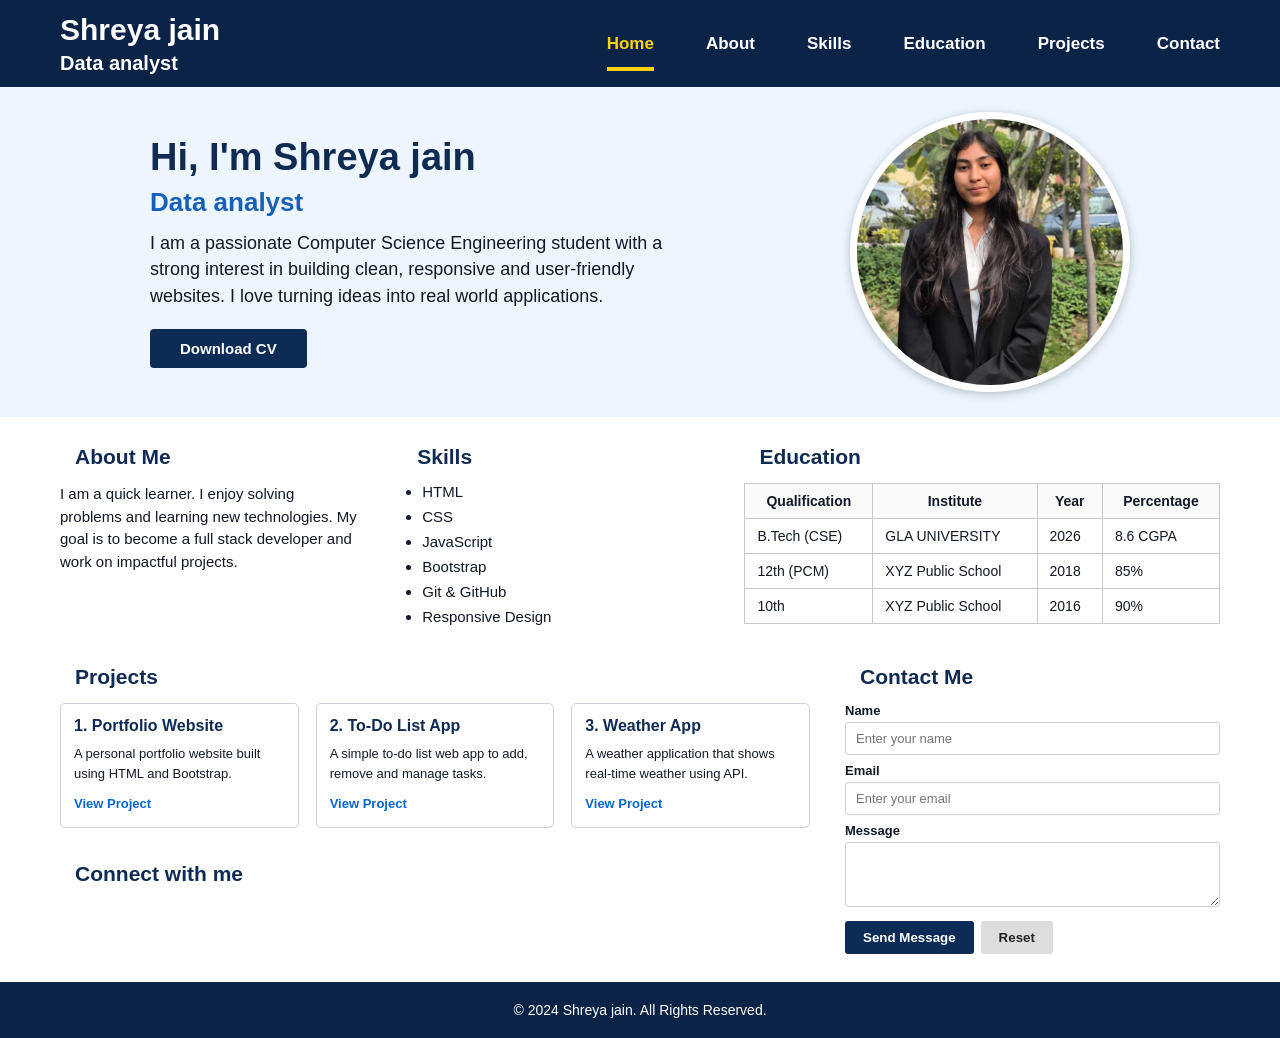
<file: Frontend_lab_Assignment1/portfolio.html>
<html>
<head>
    <title>Shreya jain - Portfolio</title>
    <link rel="stylesheet" href="portfolio.css">
</head>

<body>

	 <header>

        <div class="logo">
            <h1>Shreya jain</h1>
            <p>Data analyst</p>
        </div>

        <nav>
            <ul>
                <li><a href="#home" class="active">Home</a></li>
                <li><a href="#about">About</a></li>
                <li><a href="#skills">Skills</a></li>
                <li><a href="#education">Education</a></li>
                <li><a href="#projects">Projects</a></li>
                <li><a href="#contact">Contact</a></li>
            </ul>
        </nav>

    </header>


    <section class="hero" id="home">

        <div class="hero-content">

            <h1>Hi, I'm Shreya jain</h1>

            <h2>Data analyst</h2>

            <p>
                I am a passionate Computer Science Engineering student with a strong
                interest in building clean, responsive and
                user-friendly websites. I love turning ideas
                into real world applications.
            </p>

            <a href="#" class="cv-btn">Download CV</a>

        </div>


        <div class="hero-image">

            <img src="./portfolio.jpeg"
                alt="Shreya jain">

        </div>

    </section>

    <main class="container">

        <div class="top-section">

            <section class="about" id="about">

                <h2 class="section-title">
                    <i class="fa-solid fa-user"></i>
                    About Me
                </h2>

                <p>
                    I am a quick learner.
                    I enjoy solving problems and learning
                    new technologies. My goal is to become
                    a full stack developer and work on
                    impactful projects.
                </p>

            </section>


            <section class="skills" id="skills">

                <h2 class="section-title">
                    <i class="fa-solid fa-code"></i>
                    Skills
                </h2>

                <ul>
                    <li>HTML</li>
                    <li>CSS</li>
                    <li>JavaScript</li>
                    <li>Bootstrap</li>
                    <li>Git & GitHub</li>
                    <li>Responsive Design</li>
                </ul>

            </section>

            <section class="education" id="education">

                <h2 class="section-title">
                    <i class="fa-solid fa-graduation-cap"></i>
                    Education
                </h2>

                <table>

                    <thead>
                        <tr>
                            <th>Qualification</th>
                            <th>Institute</th>
                            <th>Year</th>
                            <th>Percentage</th>
                        </tr>
                    </thead>

                    <tbody>

                        <tr>
                            <td>B.Tech (CSE)</td>
                            <td>GLA UNIVERSITY</td>
                            <td>2026</td>
                            <td>8.6 CGPA</td>
                        </tr>

                        <tr>
                            <td>12th (PCM)</td>
                            <td>XYZ Public School</td>
                            <td>2018</td>
                            <td>85%</td>
                        </tr>

                        <tr>
                            <td>10th</td>
                            <td>XYZ Public School</td>
                            <td>2016</td>
                            <td>90%</td>
                        </tr>

                    </tbody>

                </table>

            </section>

        </div>

        <div class="bottom-section">


            <div class="left-content">

                <section class="projects" id="projects">

                    <h2 class="section-title">
                        <i class="fa-solid fa-briefcase"></i>
                        Projects
                    </h2>


                    <div class="project-container">


                        <div class="project-card">

                            <h3>1. Portfolio Website</h3>

                            <p>
                                A personal portfolio website
                                built using HTML and Bootstrap.
                            </p>

                            <a href="#">View Project</a>

                        </div>


                        <div class="project-card">

                            <h3>2. To-Do List App</h3>

                            <p>
                                A simple to-do list web app to
                                add, remove and manage tasks.
                            </p>

                            <a href="#">View Project</a>

                        </div>


                        <div class="project-card">

                            <h3>3. Weather App</h3>

                            <p>
                                A weather application that shows
                                real-time weather using API.
                            </p>

                            <a href="#">View Project</a>

                        </div>


                    </div>

                </section>

                <section class="social">

                    <h2 class="section-title">
                        <i class="fa-solid fa-link"></i>
                        Connect with me
                    </h2>


                    <div class="social-links">

                        <a href="#">
                            <i class="fa-brands fa-linkedin"></i>
                        </a>

                        <a href="#">
                            <i class="fa-brands fa-github"></i>
                        </a>

                        <a href="#">
                            <i class="fa-solid fa-envelope"></i>
                        </a>

                    </div>

                </section>

            </div>

            <section class="contact" id="contact">

                <h2 class="section-title">
                    <i class="fa-solid fa-envelope"></i>
                    Contact Me
                </h2>


                <form>


                    <div class="form-group">

                        <label for="name">
                            Name
                        </label>

                        <input
                            type="text"
                            id="name"
                            placeholder="Enter your name">

                    </div>


                    <div class="form-group">

                        <label for="email">
                            Email
                        </label>

                        <input
                            type="email"
                            id="email"
                            placeholder="Enter your email">

                    </div>


                    <div class="form-group">

                        <label for="message">
                            Message
                        </label>

                        <textarea
                            id="message"
                            placeholder="Type your message..">
                        </textarea>

                    </div>


                    <div class="form-buttons">

                        <button type="submit"
                            class="send-btn">
                            Send Message
                        </button>

                        <button type="reset"
                            class="reset-btn">
                            Reset
                        </button>

                    </div>

                </form>

            </section>

        </div>

    </main>

    <footer>

        <p>
            © 2024 Shreya jain. All Rights Reserved.
        </p>

    </footer>

</body>

</html>
</file>
<file: Frontend_lab_Assignment1/portfolio.css>
/* =========================
   BASIC RESET
========================= */

* {
    margin: 0;
    padding: 0;
    box-sizing: border-box;
}

html {
    scroll-behavior: smooth;
}

body {
    font-family: Arial, Helvetica, sans-serif;
    color: #111827;
    background-color: white;
}


/* =========================
   HEADER
========================= */

header {
    height: 87px;
    background-color: #0b2347;

    display: flex;
    align-items: center;
    justify-content: space-between;

    padding: 0 60px;

    color: white;
}


/* Logo */

.logo h1 {
    font-size: 30px;
    margin-bottom: 5px;
}

.logo p {
    font-size: 20px;
    font-weight: 600;
}


/* Navigation */

nav ul {
    display: flex;
    list-style: none;
    gap: 52px;
}

nav ul li a {
    text-decoration: none;
    color: white;

    font-size: 17px;
    font-weight: bold;

    padding: 30px 0 14px;

    transition: 0.3s;
}

nav ul li a:hover {
    color: #ffd500;
}

nav ul li a.active {
    color: #ffd500;
    border-bottom: 4px solid #ffd500;
}


/* =========================
   HERO SECTION
========================= */

.hero {
    min-height: 325px;

    background-color: #edf6ff;

    display: flex;
    align-items: center;
    justify-content: center;

    gap: 180px;

    padding: 25px 40px;
}


/* Hero text */

.hero-content {
    width: 520px;
}

.hero-content h1 {
    color: #102b53;
    font-size: 38px;
    margin-bottom: 8px;
}

.hero-content h2 {
    color: #1760b9;
    font-size: 26px;
    margin-bottom: 12px;
}

.hero-content p {
    font-size: 18px;
    line-height: 1.45;

    margin-bottom: 20px;
}


/* CV button */

.cv-btn {
    display: inline-block;

    background-color: #0c2b55;
    color: white;

    text-decoration: none;

    padding: 11px 30px;

    border-radius: 4px;

    font-size: 15px;
    font-weight: bold;
}

.cv-btn:hover {
    background-color: #1760b9;
}


/* Profile image */

.hero-image img {
    width: 280px;
    height: 280px;

    object-fit: cover;

    border-radius: 50%;

    border: 7px solid white;

    box-shadow:
        0 2px 10px rgba(0, 0, 0, 0.25);
}


/* =========================
   MAIN CONTAINER
========================= */

.container {
    width: 1160px;
    max-width: 92%;

    margin: auto;

    padding: 28px 0;
}


/* =========================
   TOP SECTION
========================= */

.top-section {
    display: grid;

    grid-template-columns:
        1fr
        1fr
        1.6fr;

    gap: 45px;

    align-items: start;
}


/* =========================
   SECTION TITLES
========================= */

.section-title {
    display: flex;
    align-items: center;

    gap: 15px;

    color: #102b53;

    font-size: 21px;

    margin-bottom: 14px;
}

.section-title i {
    color: #1264c3;
    font-size: 22px;
}


/* =========================
   ABOUT
========================= */

.about p {
    font-size: 15px;
    line-height: 1.5;
}


/* =========================
   SKILLS
========================= */

.skills ul {
    padding-left: 20px;
}

.skills li {
    font-size: 15px;

    margin-bottom: 8px;
}


/* =========================
   EDUCATION TABLE
========================= */

.education table {
    width: 100%;

    border-collapse: collapse;

    margin-top: 4px;
}

.education th,
.education td {
    border: 1px solid #c7c7c7;

    padding: 9px 12px;

    text-align: left;

    font-size: 14px;
}

.education th {
    text-align: center;

    font-weight: bold;

    background-color: #fafafa;
}


/* =========================
   BOTTOM SECTION
========================= */

.bottom-section {
    display: grid;

    grid-template-columns: 2fr 1fr;

    gap: 35px;

    margin-top: 32px;
}


/* =========================
   PROJECTS
========================= */

.project-container {
    display: grid;

    grid-template-columns:
        repeat(3, 1fr);

    gap: 17px;
}

.project-card {
    border: 1px solid #cdd3da;

    border-radius: 5px;

    padding: 13px;

    min-height: 125px;
}

.project-card h3 {
    color: #102b53;

    font-size: 16px;

    margin-bottom: 9px;
}

.project-card p {
    font-size: 13px;

    line-height: 1.5;

    margin-bottom: 13px;
}

.project-card a {
    color: #0066d6;

    font-size: 13px;

    font-weight: bold;

    text-decoration: none;
}

.project-card a:hover {
    text-decoration: underline;
}


/* =========================
   SOCIAL LINKS
========================= */

.social {
    margin-top: 34px;
}

.social-links {
    display: flex;

    gap: 20px;

    margin-top: 15px;
}

.social-links a {
    text-decoration: none;

    font-size: 35px;
}

.social-links a:first-child {
    color: #0a66c2;
}

.social-links a:nth-child(2) {
    color: #000;
}

.social-links a:nth-child(3) {
    color: #d44638;
}


/* =========================
   CONTACT
========================= */

.form-group {
    margin-bottom: 8px;
}

.form-group label {
    display: block;

    font-size: 13px;

    font-weight: bold;

    margin-bottom: 4px;
}

.form-group input,
.form-group textarea {
    width: 100%;

    padding: 8px 10px;

    border: 1px solid #ccd2d8;

    border-radius: 3px;

    font-family: Arial, sans-serif;

    font-size: 13px;

    outline: none;
}

.form-group input:focus,
.form-group textarea:focus {
    border-color: #1760b9;
}

.form-group textarea {
    height: 65px;

    resize: vertical;
}


/* Buttons */

.form-buttons {
    display: flex;

    gap: 7px;

    margin-top: 14px;
}

.send-btn,
.reset-btn {
    border: none;

    padding: 9px 18px;

    border-radius: 3px;

    font-weight: bold;

    cursor: pointer;
}

.send-btn {
    background-color: #0c2b55;
    color: white;
}

.send-btn:hover {
    background-color: #1760b9;
}

.reset-btn {
    background-color: #ddd;
    color: #222;
}

.reset-btn:hover {
    background-color: #c7c7c7;
}


/* =========================
   FOOTER
========================= */

footer {
    height: 56px;

    background-color: #0b2347;

    color: white;

    display: flex;

    justify-content: center;
    align-items: center;

    font-size: 14px;
}


/* =========================
   RESPONSIVE DESIGN
========================= */

@media (max-width: 1000px) {

    header {
        padding: 0 25px;
    }

    nav ul {
        gap: 25px;
    }

    .hero {
        gap: 60px;
    }

    .top-section {
        grid-template-columns: 1fr 1fr;
    }

    .education {
        grid-column: span 2;
    }
}


@media (max-width: 750px) {

    header {
        height: auto;

        padding: 20px;

        flex-direction: column;

        gap: 20px;
    }

    nav ul {
        flex-wrap: wrap;

        justify-content: center;

        gap: 20px;
    }

    nav ul li a {
        padding: 5px;
    }

    .hero {
        flex-direction: column-reverse;

        text-align: center;

        gap: 20px;

        padding: 35px 20px;
    }

    .hero-content {
        width: 100%;
    }

    .hero-content h1 {
        font-size: 30px;
    }

    .hero-image img {
        width: 220px;
        height: 220px;
    }

    .top-section {
        grid-template-columns: 1fr;
    }

    .education {
        grid-column: auto;
    }

    .bottom-section {
        grid-template-columns: 1fr;
    }

    .project-container {
        grid-template-columns: 1fr;
    }
}
</file>
